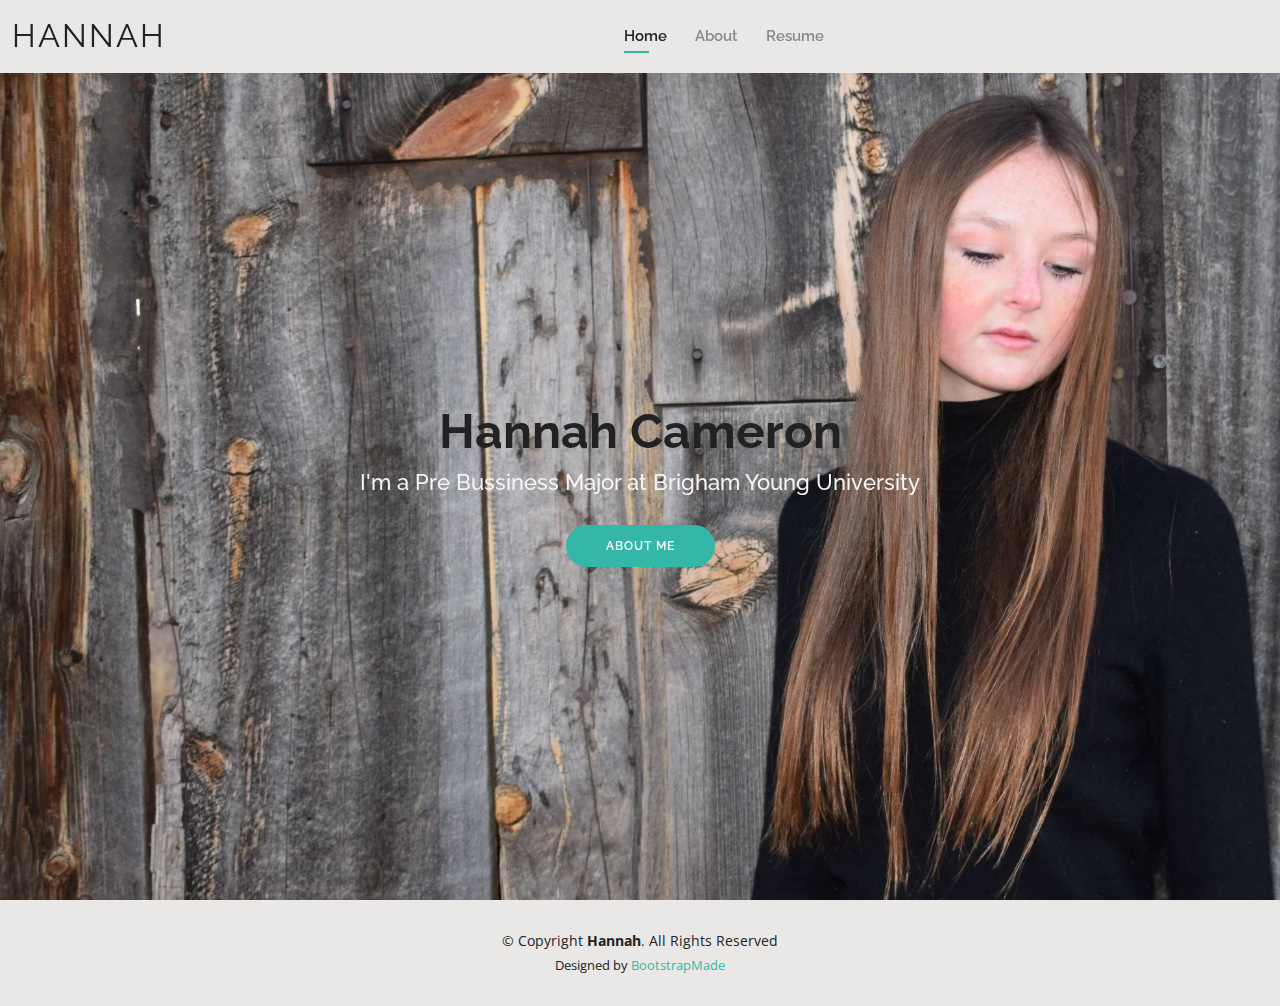
<file: index.html>
<!DOCTYPE html>
<html lang="en">

<head>
  <meta charset="utf-8">
  <meta content="width=device-width, initial-scale=1.0" name="viewport">

  <title>Hannah Cameron - Index</title>
  <meta content="" name="description">
  <meta content="" name="keywords">

  <!-- Favicons -->
  <link href="assets/img/favicon.png" rel="icon">
  <link href="assets/img/apple-touch-icon.png" rel="apple-touch-icon">

  <!-- Google Fonts -->
  <link href="https://fonts.googleapis.com/css?family=Open+Sans:300,300i,400,400i,600,600i,700,700i|Raleway:300,300i,400,400i,500,500i,600,600i,700,700i|Poppins:300,300i,400,400i,500,500i,600,600i,700,700i" rel="stylesheet">

  <!-- Vendor CSS Files -->
  <link href="assets/vendor/aos/aos.css" rel="stylesheet">
  <link href="assets/vendor/bootstrap/css/bootstrap.min.css" rel="stylesheet">
  <link href="assets/vendor/bootstrap-icons/bootstrap-icons.css" rel="stylesheet">
  <link href="assets/vendor/boxicons/css/boxicons.min.css" rel="stylesheet">
  <link href="assets/vendor/glightbox/css/glightbox.min.css" rel="stylesheet">
  <link href="assets/vendor/swiper/swiper-bundle.min.css" rel="stylesheet">

  <!-- Template Main CSS File -->
  <link href="assets/css/style.css" rel="stylesheet">

  <!-- =======================================================
  * Template Name: Kelly - v4.9.1
  * Template URL: https://bootstrapmade.com/kelly-free-bootstrap-cv-resume-html-template/
  * Author: BootstrapMade.com
  * License: https://bootstrapmade.com/license/
  ======================================================== -->
</head>

<body>

  <!-- ======= Header ======= -->
  <header id="header" class="fixed-top">
    <div class="container-fluid d-flex justify-content-between align-items-center">

      <h1 class="logo me-auto me-lg-0"><a href="index.html">Hannah</a></h1>
      <!-- Uncomment below if you prefer to use an image logo -->
      <!-- <a href="index.html" class="logo"><img src="assets/img/logo.png" alt="" class="img-fluid"></a>-->

      <nav id="navbar" class="navbar order-last order-lg-0">
        <ul>
          <li><a class="active" href="index.html">Home</a></li>
          <li><a href="about.html">About</a></li>
          <li><a href="resume.html">Resume</a></li>
        </ul>
        <i class="bi bi-list mobile-nav-toggle"></i>
      </nav><!-- .navbar -->

      <div class="header-social-links">
      </div>

    </div>

  </header><!-- End Header -->

  <!-- ======= Hero Section ======= -->
  <section id="hero" class="d-flex align-items-center">
    <div class="container d-flex flex-column align-items-center" data-aos="zoom-in" data-aos-delay="100">
      <h1>Hannah Cameron</h1>
      <h2>I'm a Pre Bussiness Major at Brigham Young University</h2>
      <a href="about.html" class="btn-about">About Me</a>
    </div>
  </section><!-- End Hero -->

  <!-- ======= Footer ======= -->
  <footer id="footer">
    <div class="container">
      <div class="copyright">
        &copy; Copyright <strong><span>Hannah</span></strong>. All Rights Reserved
      </div>
      <div class="credits">
        <!-- All the links in the footer should remain intact. -->
        <!-- You can delete the links only if you purchased the pro version. -->
        <!-- Licensing information: https://bootstrapmade.com/license/ -->
        <!-- Purchase the pro version with working PHP/AJAX contact form: https://bootstrapmade.com/kelly-free-bootstrap-cv-resume-html-template/ -->
        Designed by <a href="https://bootstrapmade.com/">BootstrapMade</a>
      </div>
    </div>
  </footer><!-- End  Footer -->

  <div id="preloader"></div>
  <a href="#" class="back-to-top d-flex align-items-center justify-content-center"><i class="bi bi-arrow-up-short"></i></a>

  <!-- Vendor JS Files -->
  <script src="assets/vendor/purecounter/purecounter_vanilla.js"></script>
  <script src="assets/vendor/aos/aos.js"></script>
  <script src="assets/vendor/bootstrap/js/bootstrap.bundle.min.js"></script>
  <script src="assets/vendor/glightbox/js/glightbox.min.js"></script>
  <script src="assets/vendor/isotope-layout/isotope.pkgd.min.js"></script>
  <script src="assets/vendor/swiper/swiper-bundle.min.js"></script>
  <script src="assets/vendor/waypoints/noframework.waypoints.js"></script>
  <script src="assets/vendor/php-email-form/validate.js"></script>

  <!-- Template Main JS File -->
  <script src="assets/js/main.js"></script>

</body>

</html>
</file>
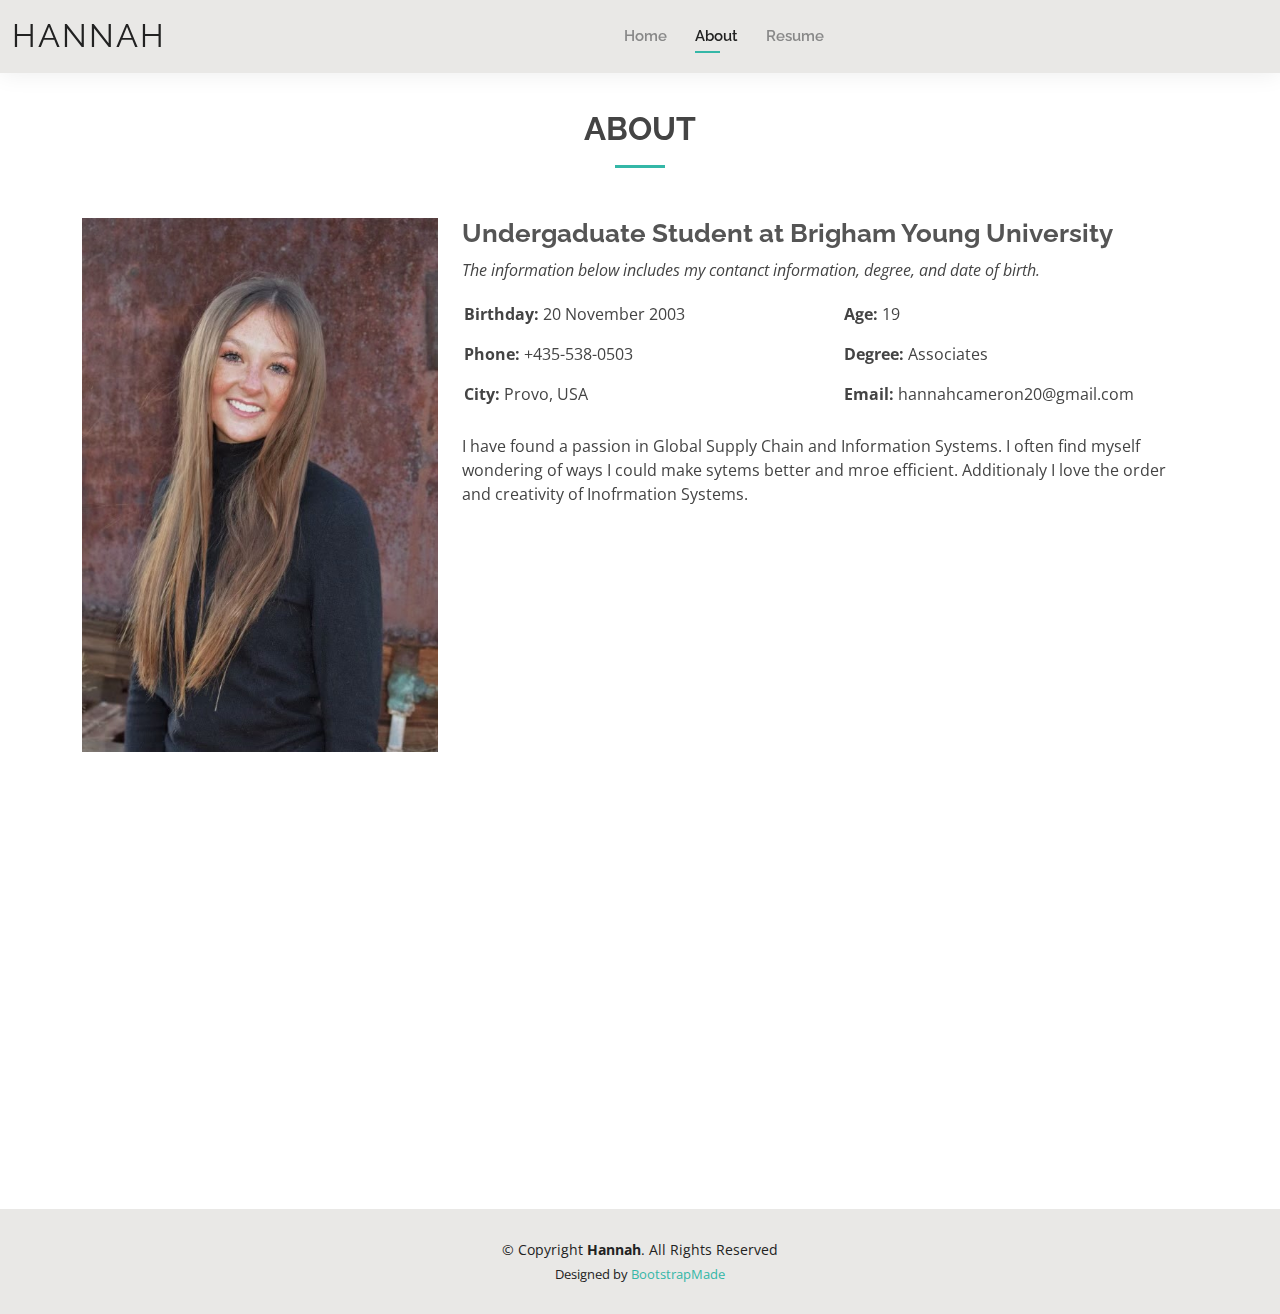
<file: about.html>
<!DOCTYPE html>
<html lang="en">

<head>
  <meta charset="utf-8">
  <meta content="width=device-width, initial-scale=1.0" name="viewport">

  <title>About - Hannah Cameron</title>
  <meta content="" name="description">
  <meta content="" name="keywords">

  <!-- Favicons -->
  <link href="assets/img/favicon.png" rel="icon">
  <link href="assets/img/apple-touch-icon.png" rel="apple-touch-icon">

  <!-- Google Fonts -->
  <link href="https://fonts.googleapis.com/css?family=Open+Sans:300,300i,400,400i,600,600i,700,700i|Raleway:300,300i,400,400i,500,500i,600,600i,700,700i|Poppins:300,300i,400,400i,500,500i,600,600i,700,700i" rel="stylesheet">

  <!-- Vendor CSS Files -->
  <link href="assets/vendor/aos/aos.css" rel="stylesheet">
  <link href="assets/vendor/bootstrap/css/bootstrap.min.css" rel="stylesheet">
  <link href="assets/vendor/bootstrap-icons/bootstrap-icons.css" rel="stylesheet">
  <link href="assets/vendor/boxicons/css/boxicons.min.css" rel="stylesheet">
  <link href="assets/vendor/glightbox/css/glightbox.min.css" rel="stylesheet">
  <link href="assets/vendor/swiper/swiper-bundle.min.css" rel="stylesheet">

  <!-- Template Main CSS File -->
  <link href="assets/css/style.css" rel="stylesheet">

  <!-- =======================================================
  * Template Name: Kelly - v4.9.1
  * Template URL: https://bootstrapmade.com/kelly-free-bootstrap-cv-resume-html-template/
  * Author: BootstrapMade.com
  * License: https://bootstrapmade.com/license/
  ======================================================== -->
</head>

<body>

  <!-- ======= Header ======= -->
  <header id="header" class="fixed-top">
    <div class="container-fluid d-flex justify-content-between align-items-center">

      <h1 class="logo me-auto me-lg-0"><a href="index.html">Hannah</a></h1>
      <!-- Uncomment below if you prefer to use an image logo -->
      <!-- <a href="index.html" class="logo"><img src="assets/img/logo.png" alt="" class="img-fluid"></a>-->

      <nav id="navbar" class="navbar order-last order-lg-0">
        <ul>
          <li><a href="index.html">Home</a></li>
          <li><a class="active" href="about.html">About</a></li>
          <li><a href="resume.html">Resume</a></li>
        </ul>
        <i class="bi bi-list mobile-nav-toggle"></i>
      </nav><!-- .navbar -->

      <div class="header-social-links">
      </div>

    </div>

  </header><!-- End Header -->

  <main id="main">

    <!-- ======= About Section ======= -->
    <section id="about" class="about">
      <div class="container" data-aos="fade-up">

        <div class="section-title">
          <h2>About</h2>
        </div>

        <div class="row">
          <div class="col-lg-4">
            <img src="assets/img/about.jpg" class="img-fluid" alt="">
          </div>
          <div class="col-lg-8 pt-4 pt-lg-0 content">
            <h3>Undergaduate Student at Brigham Young University</h3>
            <p class="fst-italic">
              The information below includes my contanct information, degree, and date of birth.
            </p>
            <div class="row">
              <div class="col-lg-6">
                <ul>
                  <li><i class="bi bi-rounded-right"></i> <strong>Birthday:</strong> 20 November 2003</li>
                  <li><i class="bi bi-rounded-right"></i> <strong>Phone:</strong> +435-538-0503</li>
                  <li><i class="bi bi-rounded-right"></i> <strong>City:</strong> Provo, USA</li>
                </ul>
              </div>
              <div class="col-lg-6">
                <ul>
                  <li><i class="bi bi-rounded-right"></i> <strong>Age:</strong> 19</li>
                  <li><i class="bi bi-rounded-right"></i> <strong>Degree:</strong> Associates</li>
                  <li><i class="bi bi-rounded-right"></i> <strong>Email:</strong> hannahcameron20@gmail.com</li>
                </ul>
              </div>
            </div>
            <p>
              I have found a passion in Global Supply Chain and Information Systems. I often find myself wondering of ways I could make sytems better and mroe efficient. Additionaly I love the order and creativity of Inofrmation Systems.
            </p>
          </div>
        </div>

      </div>
    </section><!-- End About Section -->

    <!-- ======= Skills Section ======= -->
    <section id="skills" class="skills">
      <div class="container" data-aos="fade-up">

        <div class="section-title">
          <h2>Skills</h2>
          <p>Fall Semester 2022 I had the oportunity to take and Introduction to information systems course in witch I learned many valuable and interesting skills.</p>
        </div>

        <div class="row skills-content">

          <div class="col-lg-6">

            <div class="progress">
              <span class="skill">CSS with Bootstrap <i class="val">60%</i></span>
              <div class="progress-bar-wrap">
                <div class="progress-bar" role="progressbar" aria-valuenow="75" aria-valuemin="0" aria-valuemax="100"></div>
              </div>
            </div>

            <div class="progress">
              <span class="skill">HTML with Bootstrap <i class="val">60%</i></span>
              <div class="progress-bar-wrap">
                <div class="progress-bar" role="progressbar" aria-valuenow="75" aria-valuemin="0" aria-valuemax="100"></div>
              </div>
            </div>

          </div>

          <div class="col-lg-6">

            <div class="progress">
              <span class="skill">Programing with VBA in Excel <i class="val">75%</i></span>
              <div class="progress-bar-wrap">
                <div class="progress-bar" role="progressbar" aria-valuenow="90" aria-valuemin="0" aria-valuemax="100"></div>
              </div>
            </div>

            <div class="progress">
              <span class="skill">Sequel <i class="val">70%</i></span>
              <div class="progress-bar-wrap">
                <div class="progress-bar" role="progressbar" aria-valuenow="85" aria-valuemin="0" aria-valuemax="100"></div>
              </div>
            </div>

          </div>

        </div>

      </div>
    </section><!-- End Skills Section -->

  </main><!-- End #main -->

  <!-- ======= Footer ======= -->
  <footer id="footer">
    <div class="container">
      <div class="copyright">
        &copy; Copyright <strong><span>Hannah</span></strong>. All Rights Reserved
      </div>
      <div class="credits">
        <!-- All the links in the footer should remain intact. -->
        <!-- You can delete the links only if you purchased the pro version. -->
        <!-- Licensing information: https://bootstrapmade.com/license/ -->
        <!-- Purchase the pro version with working PHP/AJAX contact form: https://bootstrapmade.com/kelly-free-bootstrap-cv-resume-html-template/ -->
        Designed by <a href="https://bootstrapmade.com/">BootstrapMade</a>
      </div>
    </div>
  </footer><!-- End  Footer -->

  <div id="preloader"></div>
  <a href="#" class="back-to-top d-flex align-items-center justify-content-center"><i class="bi bi-arrow-up-short"></i></a>

  <!-- Vendor JS Files -->
  <script src="assets/vendor/purecounter/purecounter_vanilla.js"></script>
  <script src="assets/vendor/aos/aos.js"></script>
  <script src="assets/vendor/bootstrap/js/bootstrap.bundle.min.js"></script>
  <script src="assets/vendor/glightbox/js/glightbox.min.js"></script>
  <script src="assets/vendor/isotope-layout/isotope.pkgd.min.js"></script>
  <script src="assets/vendor/swiper/swiper-bundle.min.js"></script>
  <script src="assets/vendor/waypoints/noframework.waypoints.js"></script>
  <script src="assets/vendor/php-email-form/validate.js"></script>

  <!-- Template Main JS File -->
  <script src="assets/js/main.js"></script>

</body>

</html>
</file>
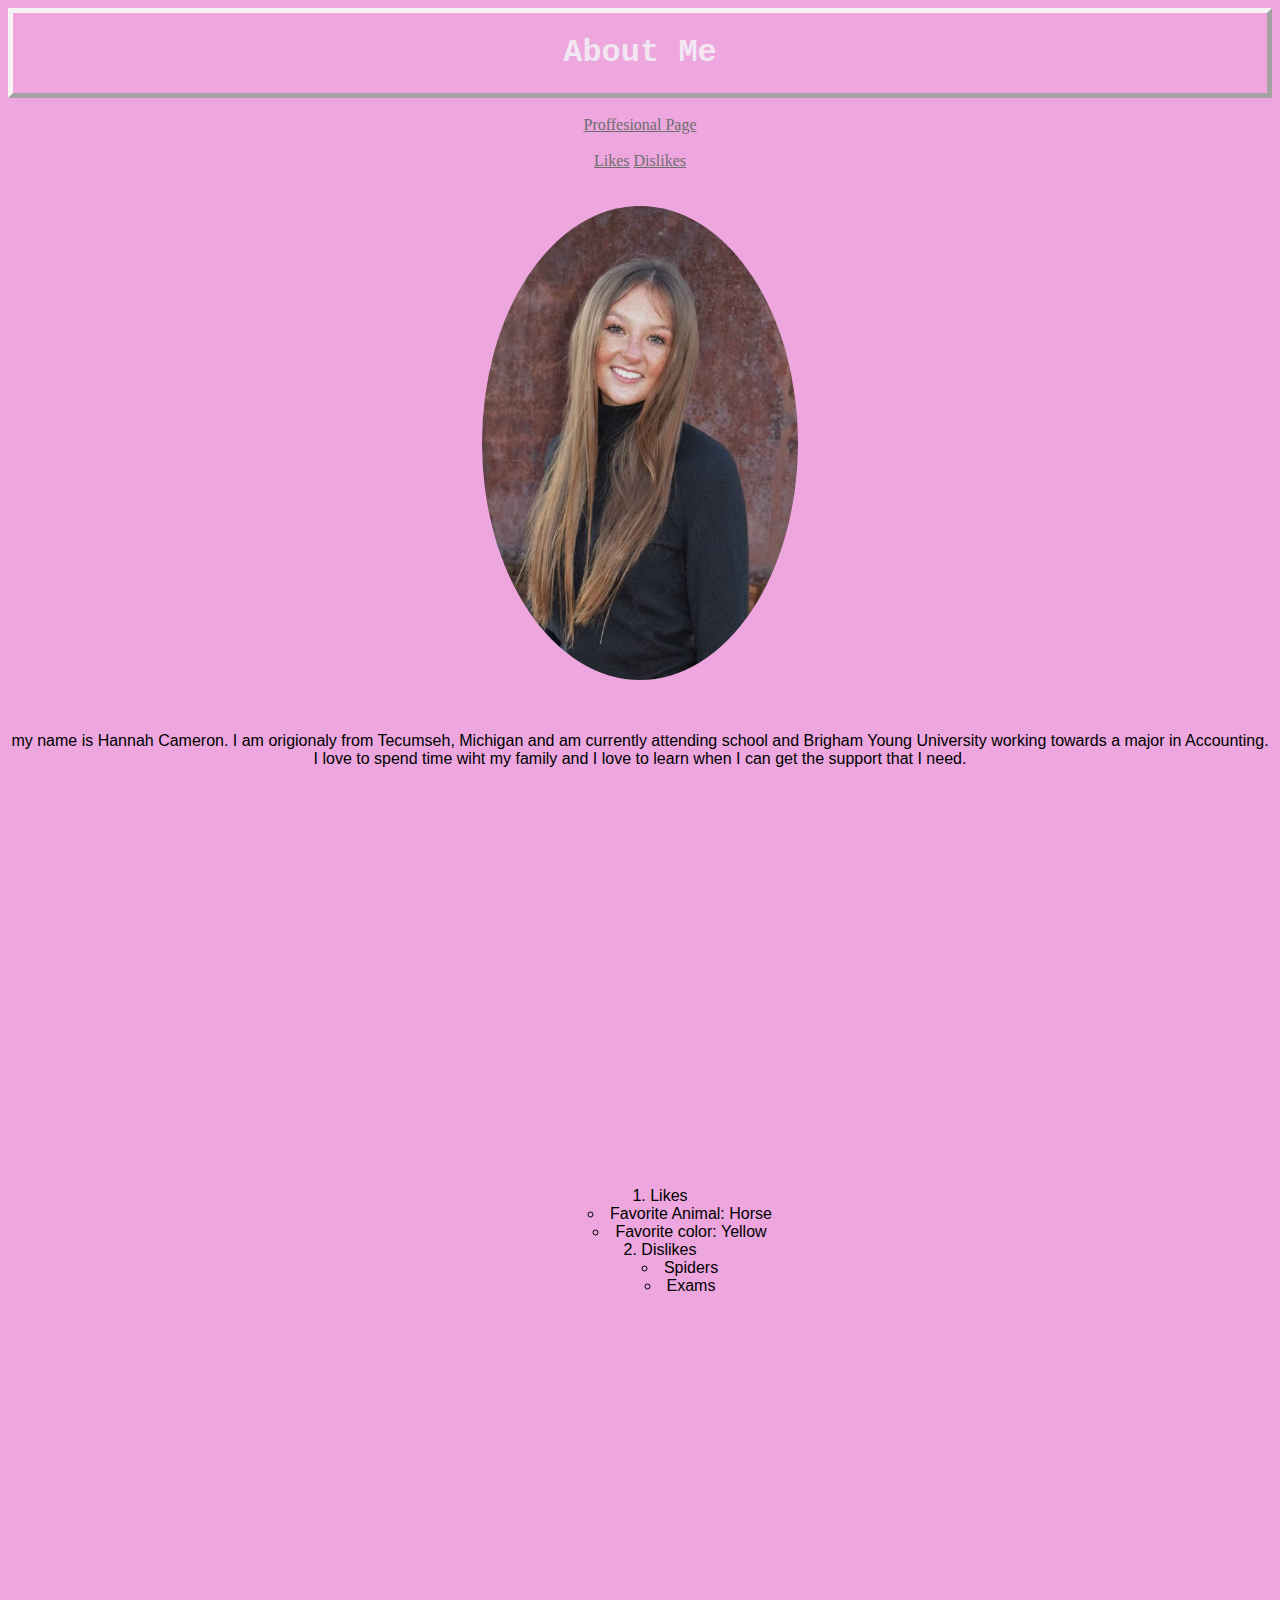
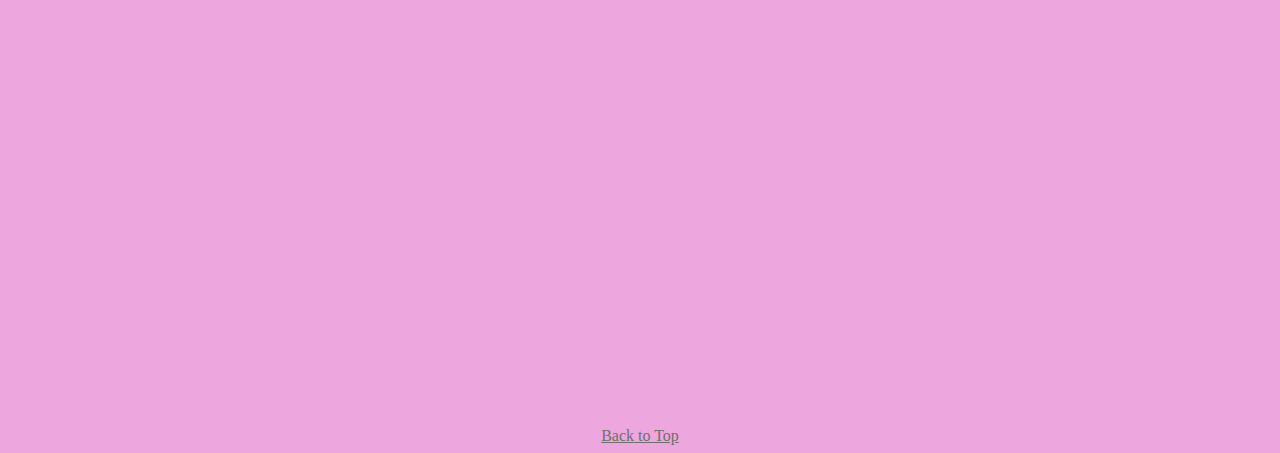
<file: fromscratch.html>
<!DOCTYPE html>

<html lang="en">

    <head style="background-color:rgb(237, 167, 222);">
        <title href="#top">About Me - Hannah Cameron</title>
        <meta charset="utf-8"/>
        <link rel="stylesheet" href="mystyles.css">
    </head> 

    <body style="background-color:rgb(237, 167, 222);">
        
        <div class="title">
            <h1>About Me</h1> 
        </div>
        <br>
        <div class="links">
            <a href="file:///C:/Users/hanna/Downloads/Kelly/Kelly/index.html">Proffesional Page</a>
        <br><br>
            <a href="#edu">Likes</a>
            <a href="#ski">Dislikes</a><br>
        </div>

        <br><br>
        <img src="IMG_7647 (1).jpg" alt="Hannah Cameron 2021">
        <br><br>
        <div class="text">
            <p>my name is Hannah Cameron. I am origionaly from Tecumseh, Michigan and am currently attending school and Brigham Young University working towards a major in Accounting. I love to spend time wiht my family and I love to learn when I can get the support that I need.</p>
        </div>
        <br><br>
        <iframe width="560" height="315" src="https://www.youtube.com/embed/NWLSe4saj1Q" title="YouTube video player" frameborder="0" allow="accelerometer; autoplay; clipboard-write; encrypted-media; gyroscope; picture-in-picture" allowfullscreen></iframe>
        <br>
        <div class='tableauPlaceholder' id='viz1671208187022' style='position: relative'><noscript><a href='#'><img alt='Advent calendar ' src='https:&#47;&#47;public.tableau.com&#47;static&#47;images&#47;Ch&#47;ChristmasCalendar2022&#47;Adventcalendar&#47;1_rss.png' style='border: none' /></a></noscript><object class='tableauViz'  style='display:none;'><param name='host_url' value='https%3A%2F%2Fpublic.tableau.com%2F' /> <param name='embed_code_version' value='3' /> <param name='site_root' value='' /><param name='name' value='ChristmasCalendar2022&#47;Adventcalendar' /><param name='tabs' value='no' /><param name='toolbar' value='yes' /><param name='static_image' value='https:&#47;&#47;public.tableau.com&#47;static&#47;images&#47;Ch&#47;ChristmasCalendar2022&#47;Adventcalendar&#47;1.png' /> <param name='animate_transition' value='yes' /><param name='display_static_image' value='yes' /><param name='display_spinner' value='yes' /><param name='display_overlay' value='yes' /><param name='display_count' value='yes' /><param name='language' value='en-US' /></object></div>                <script type='text/javascript'>                    var divElement = document.getElementById('viz1671208187022');                    var vizElement = divElement.getElementsByTagName('object')[0];                    vizElement.style.width='850px';vizElement.style.height='927px';                    var scriptElement = document.createElement('script');                    scriptElement.src = 'https://public.tableau.com/javascripts/api/viz_v1.js';                    vizElement.parentNode.insertBefore(scriptElement, vizElement);</script>
        <br>
        <div class="text">
        <ol>
            <li id="edu">Likes
                <ul>
                    <li>Favorite Animal: Horse</li>
                    <li>Favorite color: Yellow</li>
                </ul>
            </li>
            <li id="ski">Dislikes
                <ul>
                    <li>Spiders</li>
                    <li>Exams</li>
                </ul>
                <p>&nbsp;</p>
                <p>&nbsp;</p>
                <p>&nbsp;</p>
                <p>&nbsp;</p>                    
                <p>&nbsp;</p>
                <p>&nbsp;</p>
                <p>&nbsp;</p>
                <p>&nbsp;</p>
                <p>&nbsp;</p>
                <p>&nbsp;</p>                    
                <p>&nbsp;</p>
                <p>&nbsp;</p>
                <p>&nbsp;</p>
                <p>&nbsp;</p>
                <p>&nbsp;</p>
                <p>&nbsp;</p>
                <p>&nbsp;</p>
                <p>&nbsp;</p>
                <p>&nbsp;</p>
                <p>&nbsp;</p>
            </li>
        </ol>
        </div>
        <br><br>
        <div class="links">
            <a href="#top">Back to Top</a><br>
        </div>
    </body>

</html>
</file>
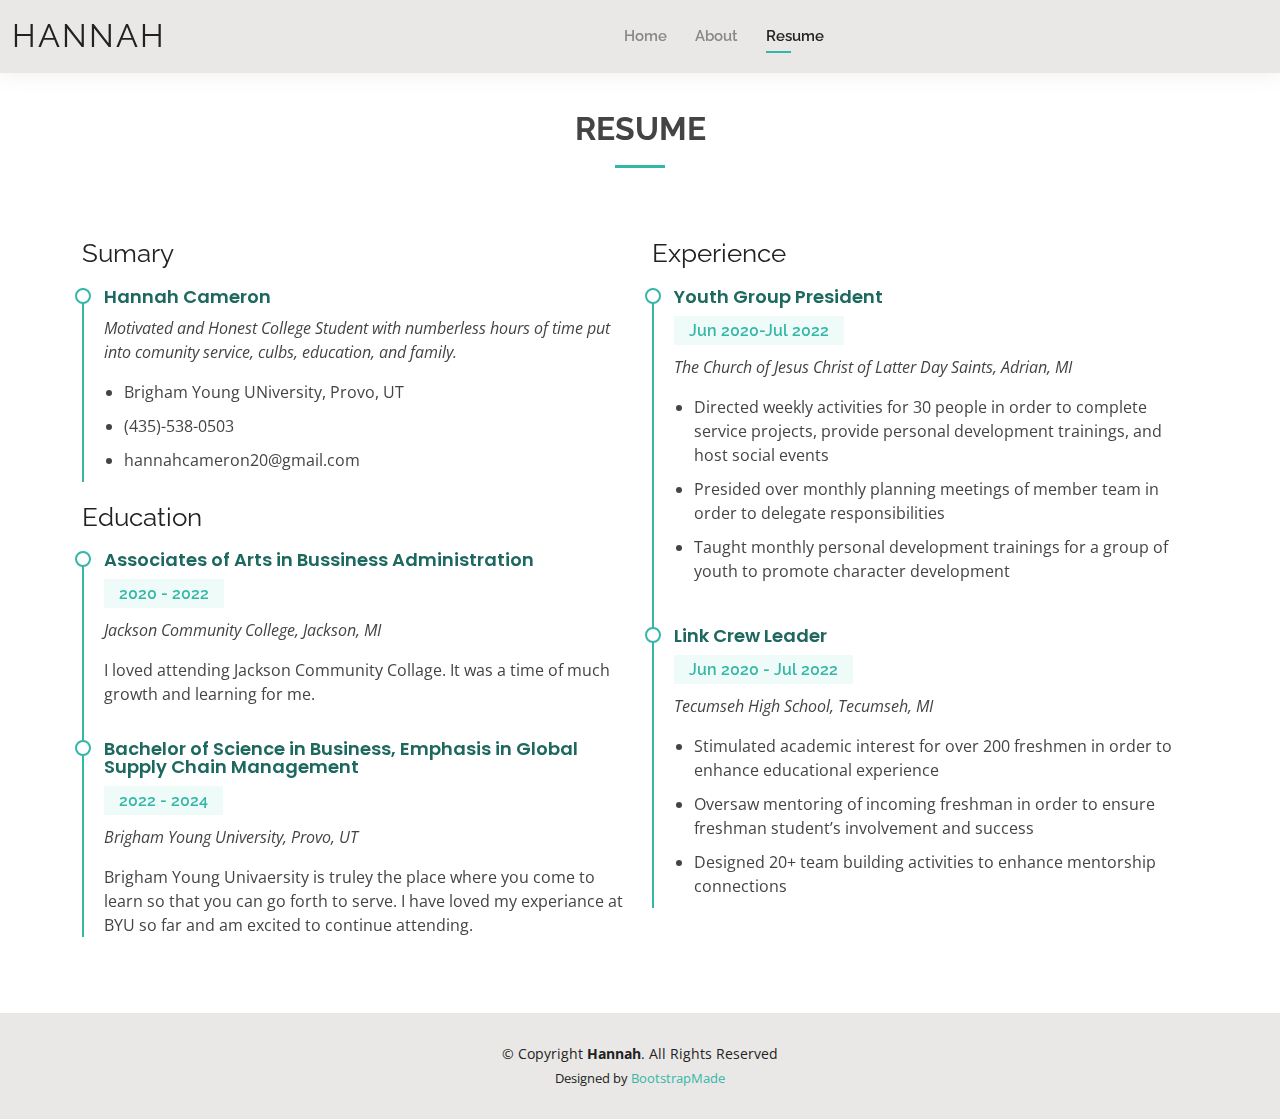
<file: resume.html>
<!DOCTYPE html>
<html lang="en">

<head>
  <meta charset="utf-8">
  <meta content="width=device-width, initial-scale=1.0" name="viewport">

  <title>Resume - Hannah Cameron</title>
  <meta content="" name="description">
  <meta content="" name="keywords">

  <!-- Favicons -->
  <link href="assets/img/favicon.png" rel="icon">
  <link href="assets/img/apple-touch-icon.png" rel="apple-touch-icon">

  <!-- Google Fonts -->
  <link href="https://fonts.googleapis.com/css?family=Open+Sans:300,300i,400,400i,600,600i,700,700i|Raleway:300,300i,400,400i,500,500i,600,600i,700,700i|Poppins:300,300i,400,400i,500,500i,600,600i,700,700i" rel="stylesheet">

  <!-- Vendor CSS Files -->
  <link href="assets/vendor/aos/aos.css" rel="stylesheet">
  <link href="assets/vendor/bootstrap/css/bootstrap.min.css" rel="stylesheet">
  <link href="assets/vendor/bootstrap-icons/bootstrap-icons.css" rel="stylesheet">
  <link href="assets/vendor/boxicons/css/boxicons.min.css" rel="stylesheet">
  <link href="assets/vendor/glightbox/css/glightbox.min.css" rel="stylesheet">
  <link href="assets/vendor/swiper/swiper-bundle.min.css" rel="stylesheet">

  <!-- Template Main CSS File -->
  <link href="assets/css/style.css" rel="stylesheet">

  <!-- =======================================================
  * Template Name: Kelly - v4.9.1
  * Template URL: https://bootstrapmade.com/kelly-free-bootstrap-cv-resume-html-template/
  * Author: BootstrapMade.com
  * License: https://bootstrapmade.com/license/
  ======================================================== -->
</head>

<body>

  <!-- ======= Header ======= -->
  <header id="header" class="fixed-top">
    <div class="container-fluid d-flex justify-content-between align-items-center">

      <h1 class="logo me-auto me-lg-0"><a href="index.html">Hannah</a></h1>
      <!-- Uncomment below if you prefer to use an image logo -->
      <!-- <a href="index.html" class="logo"><img src="assets/img/logo.png" alt="" class="img-fluid"></a>-->

      <nav id="navbar" class="navbar order-last order-lg-0">
        <ul>
          <li><a href="index.html">Home</a></li>
          <li><a href="about.html">About</a></li>
          <li><a class="active" href="resume.html">Resume</a></li>
        </ul>
        <i class="bi bi-list mobile-nav-toggle"></i>
      </nav><!-- .navbar -->

      <div class="header-social-links">
      </div>

    </div>

  </header><!-- End Header -->

  <main id="main">

    <!-- ======= Resume Section ======= -->
    <section id="resume" class="resume">
      <div class="container" data-aos="fade-up">

        <div class="section-title">
          <h2>Resume</h2>
        </div>

        <div class="row">
          <div class="col-lg-6">
            <h3 class="resume-title">Sumary</h3>
            <div class="resume-item pb-0">
              <h4>Hannah Cameron</h4>
              <p><em>Motivated and Honest College Student with numberless hours of time put into comunity service, culbs, education, and family.</em></p>
              <p>
              <ul>
                <li>Brigham Young UNiversity, Provo, UT</li>
                <li>(435)-538-0503</li>
                <li>hannahcameron20@gmail.com</li>
              </ul>
              </p>
            </div>

            <h3 class="resume-title">Education</h3>
            <div class="resume-item">
              <h4>Associates of Arts in Bussiness Administration</h4>
              <h5>2020 - 2022</h5>
              <p><em>Jackson Community College, Jackson, MI</em></p>
              <p>I loved attending Jackson Community Collage. It was a time of much growth and learning for me.</p>
            </div>
            <div class="resume-item">
              <h4>Bachelor of Science in Business, Emphasis in Global Supply Chain Management</h4>
              <h5>2022 - 2024</h5>
              <p><em>Brigham Young University, Provo, UT</em></p>
              <p>Brigham Young Univaersity is truley the place where you come to learn so that you can go forth to serve. I have loved my experiance at BYU so far and am excited to continue attending.</p>
            </div>
          </div>
          <div class="col-lg-6">
            <h3 class="resume-title">Experience</h3>
            <div class="resume-item">
              <h4>Youth Group President</h4>
              <h5>Jun 2020-Jul 2022</h5>
              <p><em>The Church of Jesus Christ of Latter Day Saints, Adrian, MI </em></p>
              <p>
              <ul>
                <li>Directed weekly activities for 30 people in order to complete service projects, provide personal development trainings, and host social events </li>
                <li>Presided over monthly planning meetings of member team in order to delegate responsibilities </li>
                <li>Taught monthly personal development trainings for a group of youth to promote character development</li>
              </ul>
              </p>
            </div>
            <div class="resume-item">
              <h4>Link Crew Leader</h4>
              <h5>Jun 2020 - Jul 2022</h5>
              <p><em>Tecumseh High School, Tecumseh, MI</em></p>
              <p>
              <ul>
                <li>Stimulated academic interest for over 200 freshmen in order to enhance educational experience</li>
                <li>Oversaw mentoring of incoming freshman in order to ensure freshman student’s involvement and success</li>
                <li>Designed 20+ team building activities to enhance mentorship connections</li>
              </ul>
              </p>
            </div>
          </div>
        </div>

      </div>
    </section><!-- End Resume Section -->

  </main><!-- End #main -->

  <!-- ======= Footer ======= -->
  <footer id="footer">
    <div class="container">
      <div class="copyright">
        &copy; Copyright <strong><span>Hannah</span></strong>. All Rights Reserved
      </div>
      <div class="credits">
        <!-- All the links in the footer should remain intact. -->
        <!-- You can delete the links only if you purchased the pro version. -->
        <!-- Licensing information: https://bootstrapmade.com/license/ -->
        <!-- Purchase the pro version with working PHP/AJAX contact form: https://bootstrapmade.com/kelly-free-bootstrap-cv-resume-html-template/ -->
        Designed by <a href="https://bootstrapmade.com/">BootstrapMade</a>
      </div>
    </div>
  </footer><!-- End  Footer -->

  <div id="preloader"></div>
  <a href="#" class="back-to-top d-flex align-items-center justify-content-center"><i class="bi bi-arrow-up-short"></i></a>

  <!-- Vendor JS Files -->
  <script src="assets/vendor/purecounter/purecounter_vanilla.js"></script>
  <script src="assets/vendor/aos/aos.js"></script>
  <script src="assets/vendor/bootstrap/js/bootstrap.bundle.min.js"></script>
  <script src="assets/vendor/glightbox/js/glightbox.min.js"></script>
  <script src="assets/vendor/isotope-layout/isotope.pkgd.min.js"></script>
  <script src="assets/vendor/swiper/swiper-bundle.min.js"></script>
  <script src="assets/vendor/waypoints/noframework.waypoints.js"></script>
  <script src="assets/vendor/php-email-form/validate.js"></script>

  <!-- Template Main JS File -->
  <script src="assets/js/main.js"></script>

</body>

</html>
</file>
<file: mystyles.css>
.title { color:rgb(241, 230, 242);
    font-family: "Lucida Console", "Courier New", monospace;;
    border: 5px outset rgb(247, 244, 245);
    text-align: center;}

.links { text-align: center
    }

img {border-radius: 50%;
    display: block;
  margin-left: auto;
  margin-right: auto;
  height: 25%;
  width: 25%;}

  .text { font-family: Arial, Helvetica, sans-serif;
    text-align: center 
  }

  ul {list-style-position: inside}

  ol {list-style-position: inside}

iframe {display: block;
    margin-left: auto;
    margin-right: auto;
    width: 40%;}

a:link {
    color: rgb(110, 110, 110);
    font-family: "Times New Roman", Times, serif;
    }
a:visited {
    color: rgb(110, 110, 110);
    font-family: "Times New Roman", Times, serif;
    }
</file>
<file: assets/css/style.css>
/**
* Template Name: Kelly - v4.9.1
* Template URL: https://bootstrapmade.com/kelly-free-bootstrap-cv-resume-html-template/
* Author: BootstrapMade.com
* License: https://bootstrapmade.com/license/
*/

/*--------------------------------------------------------------
# General
--------------------------------------------------------------*/
body {
  font-family: "Open Sans", sans-serif;
  color: #444444;
}

a {
  color: #34b7a7;
  text-decoration: none;
}

a:hover {
  color: #51cdbe;
  text-decoration: none;
}

h1,
h2,
h3,
h4,
h5,
h6 {
  font-family: "Raleway", sans-serif;
}

#main {
  margin-top: 50px;
}

@media (max-width: 992px) {
  #main {
    margin-top: 30px;
  }
}

/*--------------------------------------------------------------
# Preloader
--------------------------------------------------------------*/
#preloader {
  position: fixed;
  top: 0;
  left: 0;
  right: 0;
  bottom: 0;
  z-index: 9999;
  overflow: hidden;
  background: #fff;
}

#preloader:before {
  content: "";
  position: fixed;
  top: calc(50% - 30px);
  left: calc(50% - 30px);
  border: 6px solid #34b7a7;
  border-top-color: #dcf5f2;
  border-radius: 50%;
  width: 60px;
  height: 60px;
  -webkit-animation: animate-preloader 1s linear infinite;
  animation: animate-preloader 1s linear infinite;
}

@-webkit-keyframes animate-preloader {
  0% {
    transform: rotate(0deg);
  }

  100% {
    transform: rotate(360deg);
  }
}

@keyframes animate-preloader {
  0% {
    transform: rotate(0deg);
  }

  100% {
    transform: rotate(360deg);
  }
}

/*--------------------------------------------------------------
# Back to top button
--------------------------------------------------------------*/
.back-to-top {
  position: fixed;
  visibility: hidden;
  opacity: 0;
  right: 15px;
  bottom: 15px;
  z-index: 996;
  background: #34b7a7;
  width: 40px;
  height: 40px;
  border-radius: 50px;
  transition: all 0.4s;
}

.back-to-top i {
  font-size: 24px;
  color: #fff;
  line-height: 0;
}

.back-to-top:hover {
  background: #49cbbb;
  color: #fff;
}

.back-to-top.active {
  visibility: visible;
  opacity: 1;
}

/*--------------------------------------------------------------
# Header
--------------------------------------------------------------*/
#header {
  background: #e9e8e6;
  box-shadow: 0px 0px 25px 0 rgba(0, 0, 0, 0.08);
  z-index: 997;
  padding: 15px 0;
}

#header .logo {
  font-size: 32px;
  margin: 0;
  padding: 0;
  line-height: 1;
  font-weight: 400;
  letter-spacing: 2px;
  text-transform: uppercase;
}

#header .logo a {
  color: #222222;
}

#header .logo img {
  max-height: 40px;
}

@media (max-width: 992px) {
  #header .logo {
    font-size: 28px;
  }
}

/*--------------------------------------------------------------
# Header Social Links
--------------------------------------------------------------*/
.header-social-links {
  padding-right: 15px;
}

.header-social-links a {
  color: #6f6f6f;
  padding-left: 6px;
  display: inline-block;
  line-height: 0px;
  transition: 0.3s;
  font-size: 16px;
}

.header-social-links a:hover {
  color: #34b7a7;
}

/*--------------------------------------------------------------
# Navigation Menu
--------------------------------------------------------------*/
/**
* Desktop Navigation 
*/
.navbar {
  padding: 0;
}

.navbar ul {
  margin: 0;
  padding: 0;
  display: flex;
  list-style: none;
  align-items: center;
}

.navbar li {
  position: relative;
  padding: 10px 0 10px 28px;
}

.navbar a,
.navbar a:focus {
  display: flex;
  align-items: center;
  justify-content: space-between;
  font-family: "Raleway", sans-serif;
  font-size: 15px;
  font-weight: 600;
  color: #888888;
  white-space: nowrap;
  transition: 0.3s;
  position: relative;
}

.navbar a i,
.navbar a:focus i {
  font-size: 12px;
  line-height: 0;
  margin-left: 5px;
}

.navbar>ul>li>a:before {
  content: "";
  position: absolute;
  width: 0;
  height: 2px;
  bottom: -5px;
  left: 0;
  background-color: #34b7a7;
  visibility: hidden;
  width: 0px;
  transition: all 0.3s ease-in-out 0s;
}

.navbar a:hover:before,
.navbar li:hover>a:before,
.navbar .active:before {
  visibility: visible;
  width: 25px;
}

.navbar a:hover,
.navbar .active,
.navbar .active:focus,
.navbar li:hover>a {
  color: #222222;
}

.navbar .dropdown ul {
  display: block;
  position: absolute;
  left: 14px;
  top: calc(100% + 30px);
  margin: 0;
  padding: 10px 0;
  z-index: 99;
  opacity: 0;
  visibility: hidden;
  background: #fff;
  box-shadow: 0px 0px 30px rgba(127, 137, 161, 0.25);
  transition: 0.3s;
  border-radius: 4px;
}

.navbar .dropdown ul li {
  min-width: 200px;
  padding: 0;
}

.navbar .dropdown ul a {
  padding: 10px 20px;
  font-size: 15px;
  text-transform: none;
  font-weight: 600;
}

.navbar .dropdown ul a i {
  font-size: 12px;
}

.navbar .dropdown ul a:hover,
.navbar .dropdown ul .active:hover,
.navbar .dropdown ul li:hover>a {
  color: #34b7a7;
}

.navbar .dropdown:hover>ul {
  opacity: 1;
  top: 100%;
  visibility: visible;
}

.navbar .dropdown .dropdown ul {
  top: 0;
  left: calc(100% - 30px);
  visibility: hidden;
}

.navbar .dropdown .dropdown:hover>ul {
  opacity: 1;
  top: 0;
  left: 100%;
  visibility: visible;
}

@media (max-width: 1366px) {
  .navbar .dropdown .dropdown ul {
    left: -90%;
  }

  .navbar .dropdown .dropdown:hover>ul {
    left: -100%;
  }
}

/**
* Mobile Navigation 
*/
.mobile-nav-toggle {
  color: #222222;
  font-size: 28px;
  cursor: pointer;
  display: none;
  line-height: 0;
  transition: 0.5s;
}

.mobile-nav-toggle.bi-x {
  color: #fff;
}

@media (max-width: 991px) {
  .mobile-nav-toggle {
    display: block;
  }

  .navbar ul {
    display: none;
  }
}

.navbar-mobile {
  position: fixed;
  overflow: hidden;
  top: 0;
  right: 0;
  left: 0;
  bottom: 0;
  background: rgba(9, 9, 9, 0.9);
  transition: 0.3s;
  z-index: 999;
}

.navbar-mobile .mobile-nav-toggle {
  position: absolute;
  top: 15px;
  right: 15px;
}

.navbar-mobile ul {
  display: block;
  position: absolute;
  top: 55px;
  right: 15px;
  bottom: 15px;
  left: 15px;
  padding: 10px 0;
  border-radius: 10px;
  background-color: #fff;
  overflow-y: auto;
  transition: 0.3s;
}

.navbar-mobile a,
.navbar-mobile a:focus {
  font-size: 15px;
  padding-right: 15px;
  color: #222222;
}

.navbar-mobile a:hover,
.navbar-mobile .active,
.navbar-mobile li:hover>a {
  color: #34b7a7;
}

.navbar-mobile .getstarted,
.navbar-mobile .getstarted:focus {
  margin: 15px;
}

.navbar-mobile .dropdown ul {
  position: static;
  display: none;
  margin: 10px 20px;
  padding: 10px 0;
  z-index: 99;
  opacity: 1;
  visibility: visible;
  background: #fff;
  box-shadow: 0px 0px 30px rgba(127, 137, 161, 0.25);
}

.navbar-mobile .dropdown ul li {
  min-width: 200px;
}

.navbar-mobile .dropdown ul a {
  padding: 10px 20px;
}

.navbar-mobile .dropdown ul a i {
  font-size: 12px;
}

.navbar-mobile .dropdown ul a:hover,
.navbar-mobile .dropdown ul .active:hover,
.navbar-mobile .dropdown ul li:hover>a {
  color: #34b7a7;
}

.navbar-mobile .dropdown>.dropdown-active {
  display: block;
}

/*--------------------------------------------------------------
# Hero Section
--------------------------------------------------------------*/
#hero {
  width: 100%;
  height: 100vh;
  background: url("../img/hero-bg.jpg") top right;
  background-size: cover;
}

#hero .container {
  padding-top: 70px;
  position: relative;
}

@media (max-width: 992px) {
  #hero .container {
    padding-top: 58px;
  }
}

#hero h1 {
  margin: 0;
  font-size: 48px;
  font-weight: 700;
  line-height: 56px;
  color: #222222;
}

#hero h2 {
  color: #f7f4f4;
  margin: 10px 0 0 0;
  font-size: 22px;
}

#hero .btn-about {
  font-family: "Raleway", sans-serif;
  text-transform: uppercase;
  font-weight: 600;
  font-size: 12px;
  letter-spacing: 1px;
  display: inline-block;
  padding: 12px 40px;
  border-radius: 50px;
  transition: 0.5s;
  margin-top: 30px;
  color: #fff;
  background: #34b7a7;
}

#hero .btn-about:hover {
  background: #3dc8b7;
}

@media (min-width: 1024px) {
  #hero {
    background-attachment: fixed;
  }
}

@media (max-width: 992px) {
  #hero:before {
    content: "";
    background: rgba(255, 255, 255, 0.8);
    position: absolute;
    bottom: 0;
    top: 0;
    left: 0;
    right: 0;
  }

  #hero h1 {
    font-size: 28px;
    line-height: 36px;
  }

  #hero h2 {
    font-size: 18px;
    line-height: 24px;
  }
}

/*--------------------------------------------------------------
# Sections General
--------------------------------------------------------------*/
section {
  padding: 60px 0;
}

.section-bg {
  background-color: #e7f8f6;
}

.section-title {
  text-align: center;
  padding-bottom: 30px;
}

.section-title h2 {
  font-size: 32px;
  font-weight: bold;
  text-transform: uppercase;
  margin-bottom: 20px;
  padding-bottom: 20px;
  position: relative;
}

.section-title h2::after {
  content: "";
  position: absolute;
  display: block;
  width: 50px;
  height: 3px;
  background: #34b7a7;
  bottom: 0;
  left: calc(50% - 25px);
}

.section-title p {
  margin-bottom: 0;
}

/*--------------------------------------------------------------
# Cta
--------------------------------------------------------------*/
.cta {
  background: linear-gradient(rgba(0, 0, 0, 0.6), rgba(0, 0, 0, 0.6)), url("../img/bg-1.jpg") fixed center center;
  background-size: cover;
  padding: 80px 0;
}

.cta h3 {
  color: #fff;
  font-size: 28px;
  font-weight: 700;
}

.cta p {
  color: #fff;
}

.cta .cta-btn {
  font-family: "Raleway", sans-serif;
  text-transform: uppercase;
  font-weight: 500;
  font-size: 16px;
  letter-spacing: 1px;
  display: inline-block;
  padding: 8px 20px;
  border-radius: 2px;
  transition: 0.5s;
  margin: 10px;
  border: 2px solid #fff;
  color: #fff;
}

.cta .cta-btn:hover {
  background: #34b7a7;
  border: 2px solid #34b7a7;
}

@media (max-width: 1024px) {
  .cta {
    background-attachment: scroll;
  }
}

@media (min-width: 769px) {
  .cta .cta-btn-container {
    display: flex;
    align-items: center;
    justify-content: flex-end;
  }
}

/*--------------------------------------------------------------
# About
--------------------------------------------------------------*/
.about .content h3 {
  font-weight: 700;
  font-size: 26px;
  color: #555555;
}

.about .content ul {
  list-style: none;
  padding: 0;
}

.about .content ul li {
  padding-bottom: 10px;
}

.about .content ul i {
  font-size: 20px;
  padding-right: 2px;
  color: #34b7a7;
}

.about .content p:last-child {
  margin-bottom: 0;
}

/*--------------------------------------------------------------
# Skills
--------------------------------------------------------------*/
.skills .progress {
  height: 60px;
  display: block;
  background: none;
  border-radius: 0;
}

.skills .progress .skill {
  padding: 10px 0;
  margin: 0 0 6px 0;
  text-transform: uppercase;
  display: block;
  font-weight: 600;
  font-family: "Poppins", sans-serif;
  color: #222222;
}

.skills .progress .skill .val {
  float: right;
  font-style: normal;
}

.skills .progress-bar-wrap {
  background: #f3f3f3;
}

.skills .progress-bar {
  width: 1px;
  height: 10px;
  transition: 0.9s;
  background-color: #34b7a7;
}

/*--------------------------------------------------------------
# Facts
--------------------------------------------------------------*/
.facts .counters span {
  font-size: 48px;
  display: block;
  color: #34b7a7;
}

.facts .counters p {
  padding: 0;
  margin: 0 0 20px 0;
  font-family: "Raleway", sans-serif;
  font-size: 14px;
}

/*--------------------------------------------------------------
# Testimonials
--------------------------------------------------------------*/
.testimonials .section-header {
  margin-bottom: 40px;
}

.testimonials .testimonials-carousel,
.testimonials .testimonials-slider {
  overflow: hidden;
}

.testimonials .testimonial-item {
  text-align: center;
}

.testimonials .testimonial-item .testimonial-img {
  width: 120px;
  border-radius: 50%;
  border: 4px solid #fff;
  margin: 0 auto;
}

.testimonials .testimonial-item h3 {
  font-size: 20px;
  font-weight: bold;
  margin: 10px 0 5px 0;
  color: #111;
}

.testimonials .testimonial-item h4 {
  font-size: 14px;
  color: #999;
  margin: 0 0 15px 0;
}

.testimonials .testimonial-item .quote-icon-left,
.testimonials .testimonial-item .quote-icon-right {
  color: #c8efea;
  font-size: 26px;
}

.testimonials .testimonial-item .quote-icon-left {
  display: inline-block;
  left: -5px;
  position: relative;
}

.testimonials .testimonial-item .quote-icon-right {
  display: inline-block;
  right: -5px;
  position: relative;
  top: 10px;
}

.testimonials .testimonial-item p {
  font-style: italic;
  margin: 0 auto 15px auto;
}

@media (min-width: 992px) {
  .testimonials .testimonial-item p {
    width: 80%;
  }
}

.testimonials .swiper-pagination {
  margin-top: 20px;
  position: relative;
}

.testimonials .swiper-pagination .swiper-pagination-bullet {
  width: 12px;
  height: 12px;
  background-color: #fff;
  opacity: 1;
  border: 1px solid #34b7a7;
}

.testimonials .swiper-pagination .swiper-pagination-bullet-active {
  background-color: #34b7a7;
}

/*--------------------------------------------------------------
# Resume
--------------------------------------------------------------*/
.resume .resume-title {
  font-size: 26px;
  font-weight: 400;
  margin-top: 20px;
  margin-bottom: 20px;
  color: #222222;
}

.resume .resume-item {
  padding: 0 0 20px 20px;
  margin-top: -2px;
  border-left: 2px solid #34b7a7;
  position: relative;
}

.resume .resume-item h4 {
  line-height: 18px;
  font-size: 18px;
  font-weight: 600;
  font-family: "Poppins", sans-serif;
  color: #1d685f;
  margin-bottom: 10px;
}

.resume .resume-item h5 {
  font-size: 16px;
  background: #effbf9;
  padding: 5px 15px;
  display: inline-block;
  font-weight: 600;
  margin-bottom: 10px;
  color: #34b7a7;
}

.resume .resume-item ul {
  padding-left: 20px;
}

.resume .resume-item ul li {
  padding-bottom: 10px;
}

.resume .resume-item:last-child {
  padding-bottom: 0;
}

.resume .resume-item::before {
  content: "";
  position: absolute;
  width: 16px;
  height: 16px;
  border-radius: 50px;
  left: -9px;
  top: 0;
  background: #fff;
  border: 2px solid #34b7a7;
}

/*--------------------------------------------------------------
# Services
--------------------------------------------------------------*/
.services .icon-box {
  text-align: center;
  padding: 70px 20px 80px 20px;
  transition: all ease-in-out 0.3s;
  background: #fff;
  box-shadow: 0px 0 35px 0 rgba(0, 0, 0, 0.08);
}

.services .icon-box .icon {
  margin: 0 auto;
  width: 100px;
  height: 100px;
  display: flex;
  align-items: center;
  justify-content: center;
  transition: ease-in-out 0.3s;
  position: relative;
}

.services .icon-box .icon i {
  font-size: 36px;
  transition: 0.5s;
  position: relative;
}

.services .icon-box .icon svg {
  position: absolute;
  top: 0;
  left: 0;
}

.services .icon-box .icon svg path {
  transition: 0.5s;
  fill: #f5f5f5;
}

.services .icon-box h4 {
  font-weight: 600;
  margin: 10px 0 15px 0;
  font-size: 22px;
}

.services .icon-box h4 a {
  color: #222222;
  transition: ease-in-out 0.3s;
}

.services .icon-box p {
  line-height: 24px;
  font-size: 14px;
  margin-bottom: 0;
}

.services .iconbox-blue i {
  color: #47aeff;
}

.services .iconbox-blue:hover .icon i {
  color: #fff;
}

.services .iconbox-blue:hover .icon path {
  fill: #47aeff;
}

.services .iconbox-orange i {
  color: #ffa76e;
}

.services .iconbox-orange:hover .icon i {
  color: #fff;
}

.services .iconbox-orange:hover .icon path {
  fill: #ffa76e;
}

.services .iconbox-pink i {
  color: #e80368;
}

.services .iconbox-pink:hover .icon i {
  color: #fff;
}

.services .iconbox-pink:hover .icon path {
  fill: #e80368;
}

.services .iconbox-yellow i {
  color: #ffbb2c;
}

.services .iconbox-yellow:hover .icon i {
  color: #fff;
}

.services .iconbox-yellow:hover .icon path {
  fill: #ffbb2c;
}

.services .iconbox-red i {
  color: #ff5828;
}

.services .iconbox-red:hover .icon i {
  color: #fff;
}

.services .iconbox-red:hover .icon path {
  fill: #ff5828;
}

.services .iconbox-teal i {
  color: #11dbcf;
}

.services .iconbox-teal:hover .icon i {
  color: #fff;
}

.services .iconbox-teal:hover .icon path {
  fill: #11dbcf;
}

/*--------------------------------------------------------------
# Portfolio
--------------------------------------------------------------*/
.portfolio .portfolio-item {
  margin-bottom: 30px;
}

.portfolio #portfolio-flters {
  padding: 0;
  margin: 0 auto 20px auto;
  list-style: none;
  text-align: center;
}

.portfolio #portfolio-flters li {
  cursor: pointer;
  display: inline-block;
  padding: 8px 16px 10px 16px;
  font-size: 13px;
  font-weight: 500;
  line-height: 1;
  text-transform: uppercase;
  color: #444444;
  margin-bottom: 5px;
  transition: all 0.3s ease-in-out;
  border-radius: 50px;
}

.portfolio #portfolio-flters li:hover,
.portfolio #portfolio-flters li.filter-active {
  color: #fff;
  background: #34b7a7;
}

.portfolio #portfolio-flters li:last-child {
  margin-right: 0;
}

.portfolio .portfolio-wrap {
  transition: 0.3s;
  position: relative;
  overflow: hidden;
  z-index: 1;
  background: rgba(34, 34, 34, 0.6);
}

.portfolio .portfolio-wrap::before {
  content: "";
  background: rgba(34, 34, 34, 0.6);
  position: absolute;
  left: 0;
  right: 0;
  top: 0;
  bottom: 0;
  transition: all ease-in-out 0.3s;
  z-index: 2;
  opacity: 0;
}

.portfolio .portfolio-wrap img {
  transition: all ease-in-out 0.3s;
}

.portfolio .portfolio-wrap .portfolio-info {
  opacity: 0;
  position: absolute;
  top: 0;
  left: 0;
  right: 0;
  bottom: 0;
  z-index: 3;
  transition: all ease-in-out 0.3s;
  display: flex;
  flex-direction: column;
  justify-content: flex-end;
  align-items: flex-start;
  padding: 20px;
}

.portfolio .portfolio-wrap .portfolio-info h4 {
  font-size: 20px;
  color: #fff;
  font-weight: 600;
}

.portfolio .portfolio-wrap .portfolio-info p {
  color: rgba(255, 255, 255, 0.7);
  font-size: 14px;
  text-transform: uppercase;
  padding: 0;
  margin: 0;
  font-style: italic;
}

.portfolio .portfolio-wrap .portfolio-links {
  text-align: center;
  z-index: 4;
}

.portfolio .portfolio-wrap .portfolio-links a {
  color: #fff;
  margin: 0 5px 0 0;
  font-size: 28px;
  display: inline-block;
  transition: 0.3s;
}

.portfolio .portfolio-wrap .portfolio-links a:hover {
  color: #78d9cd;
}

.portfolio .portfolio-wrap:hover::before {
  opacity: 1;
}

.portfolio .portfolio-wrap:hover img {
  transform: scale(1.2);
}

.portfolio .portfolio-wrap:hover .portfolio-info {
  opacity: 1;
}

/*--------------------------------------------------------------
# Portfolio Details
--------------------------------------------------------------*/
.portfolio-details {
  padding-top: 0;
}

.portfolio-details .portfolio-details-slider img {
  width: 100%;
}

.portfolio-details .portfolio-details-slider .swiper-pagination {
  margin-top: 20px;
  position: relative;
}

.portfolio-details .portfolio-details-slider .swiper-pagination .swiper-pagination-bullet {
  width: 12px;
  height: 12px;
  background-color: #fff;
  opacity: 1;
  border: 1px solid #34b7a7;
}

.portfolio-details .portfolio-details-slider .swiper-pagination .swiper-pagination-bullet-active {
  background-color: #34b7a7;
}

.portfolio-details .portfolio-info {
  padding: 30px;
  box-shadow: 0px 0 30px rgba(34, 34, 34, 0.08);
}

.portfolio-details .portfolio-info h3 {
  font-size: 22px;
  font-weight: 700;
  margin-bottom: 20px;
  padding-bottom: 20px;
  border-bottom: 1px solid #eee;
}

.portfolio-details .portfolio-info ul {
  list-style: none;
  padding: 0;
  font-size: 15px;
}

.portfolio-details .portfolio-info ul li+li {
  margin-top: 10px;
}

.portfolio-details .portfolio-description {
  padding-top: 30px;
}

.portfolio-details .portfolio-description h2 {
  font-size: 26px;
  font-weight: 700;
  margin-bottom: 20px;
}

.portfolio-details .portfolio-description p {
  padding: 0;
}

/*--------------------------------------------------------------
# Contact
--------------------------------------------------------------*/
.contact .info {
  width: 100%;
  background: #fff;
}

.contact .info i {
  font-size: 20px;
  color: #34b7a7;
  float: left;
  width: 44px;
  height: 44px;
  background: #effbf9;
  display: flex;
  justify-content: center;
  align-items: center;
  border-radius: 50px;
  transition: all 0.3s ease-in-out;
}

.contact .info h4 {
  padding: 0 0 0 60px;
  font-size: 22px;
  font-weight: 600;
  margin-bottom: 5px;
  color: #222222;
}

.contact .info p {
  padding: 0 0 0 60px;
  margin-bottom: 0;
  font-size: 14px;
  color: #555555;
}

.contact .info .email,
.contact .info .phone {
  margin-top: 40px;
}

.contact .info .email:hover i,
.contact .info .address:hover i,
.contact .info .phone:hover i {
  background: #34b7a7;
  color: #fff;
}

.contact .php-email-form {
  width: 100%;
  background: #fff;
}

.contact .php-email-form .form-group {
  padding-bottom: 8px;
}

.contact .php-email-form .error-message {
  display: none;
  color: #fff;
  background: #ed3c0d;
  text-align: center;
  padding: 15px;
  font-weight: 600;
}

.contact .php-email-form .sent-message {
  display: none;
  color: #fff;
  background: #18d26e;
  text-align: center;
  padding: 15px;
  font-weight: 600;
}

.contact .php-email-form .loading {
  display: none;
  background: #fff;
  text-align: center;
  padding: 15px;
}

.contact .php-email-form .loading:before {
  content: "";
  display: inline-block;
  border-radius: 50%;
  width: 24px;
  height: 24px;
  margin: 0 10px -6px 0;
  border: 3px solid #18d26e;
  border-top-color: #eee;
  -webkit-animation: animate-loading 1s linear infinite;
  animation: animate-loading 1s linear infinite;
}

.contact .php-email-form input,
.contact .php-email-form textarea {
  border-radius: 4px;
  box-shadow: none;
  font-size: 14px;
}

.contact .php-email-form input:focus,
.contact .php-email-form textarea:focus {
  border-color: #34b7a7;
}

.contact .php-email-form input {
  height: 44px;
}

.contact .php-email-form textarea {
  padding: 10px 12px;
}

.contact .php-email-form button[type=submit] {
  background: #34b7a7;
  border: 0;
  padding: 10px 30px 12px 30px;
  color: #fff;
  transition: 0.4s;
  border-radius: 50px;
}

.contact .php-email-form button[type=submit]:hover {
  background: #3dc8b7;
}

@-webkit-keyframes animate-loading {
  0% {
    transform: rotate(0deg);
  }

  100% {
    transform: rotate(360deg);
  }
}

@keyframes animate-loading {
  0% {
    transform: rotate(0deg);
  }

  100% {
    transform: rotate(360deg);
  }
}

/*--------------------------------------------------------------
# Footer
--------------------------------------------------------------*/
#footer {
  background: #e9e8e6;
  padding: 30px 0;
  color: #222222;
  font-size: 14px;
  text-align: center;
}

#footer .credits {
  padding-top: 5px;
  font-size: 13px;
}

#footer .credits a {
  color: #34b7a7;
}
</file>
